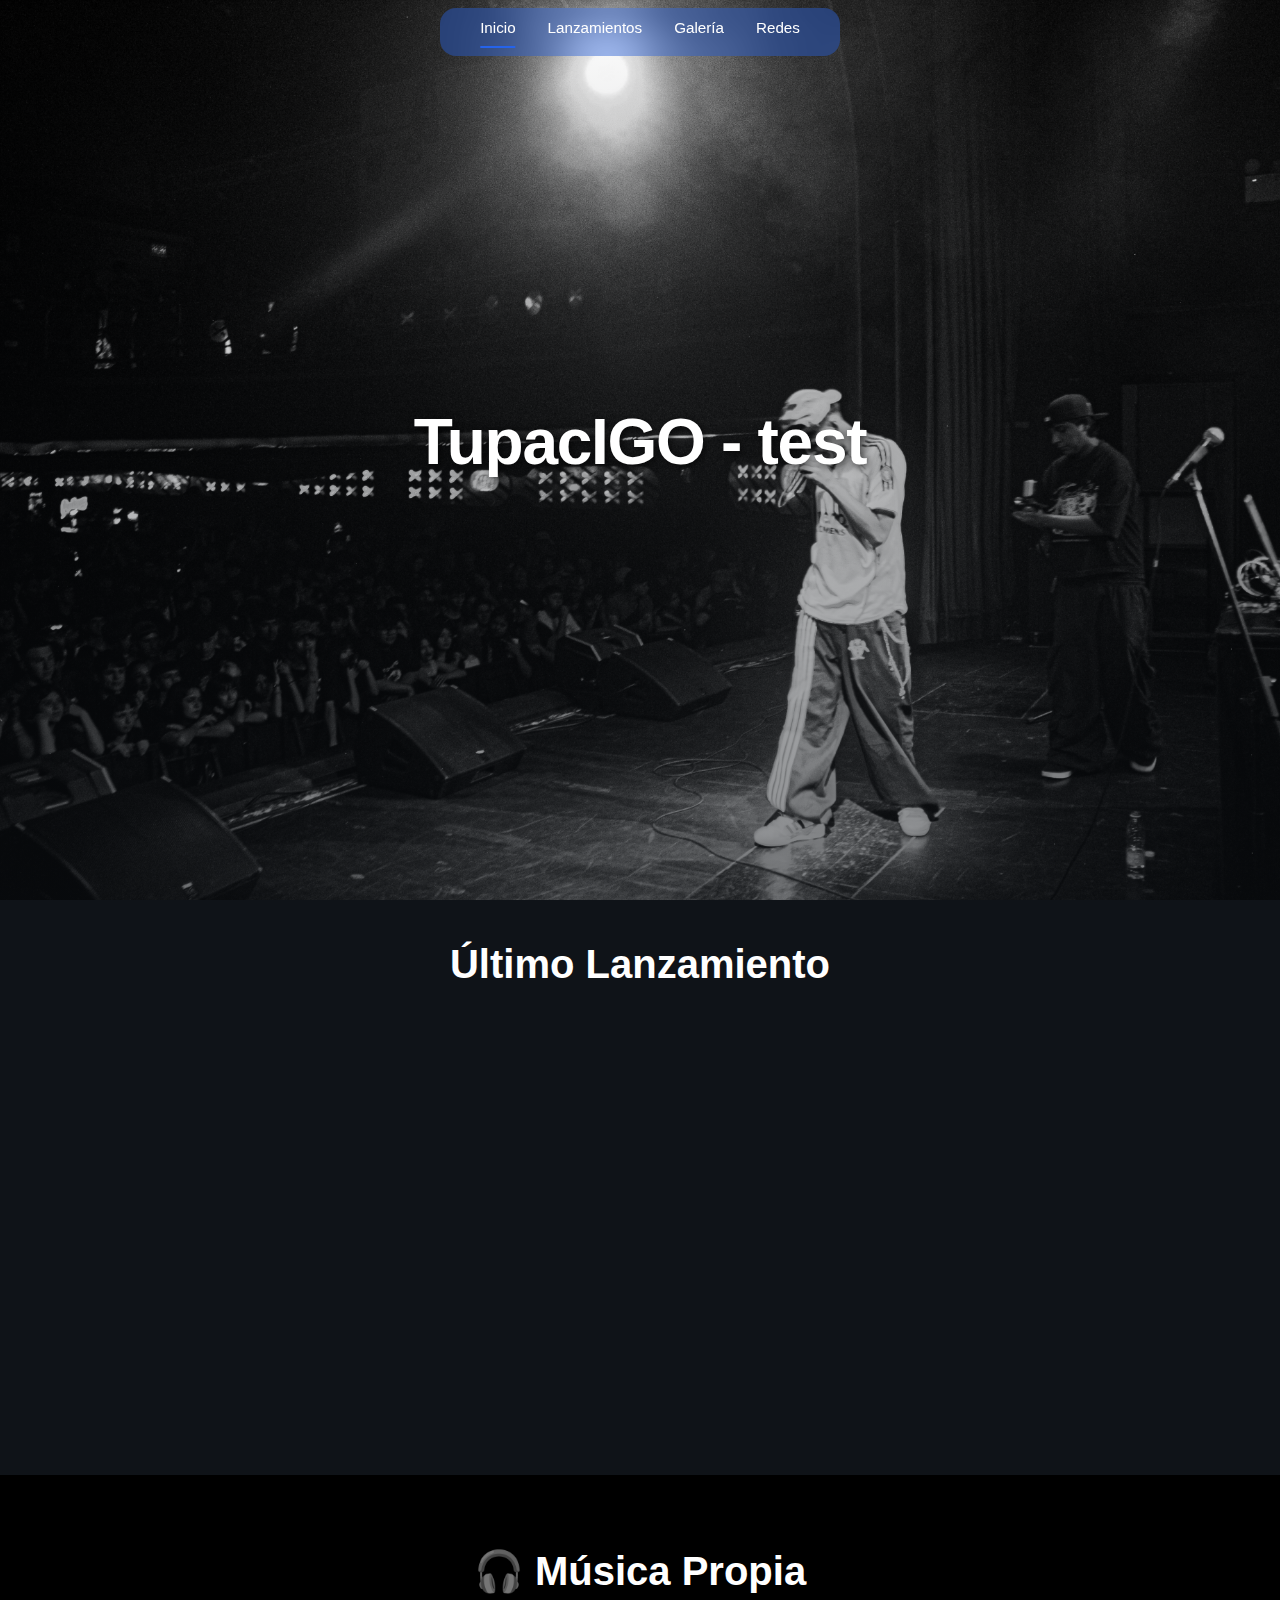
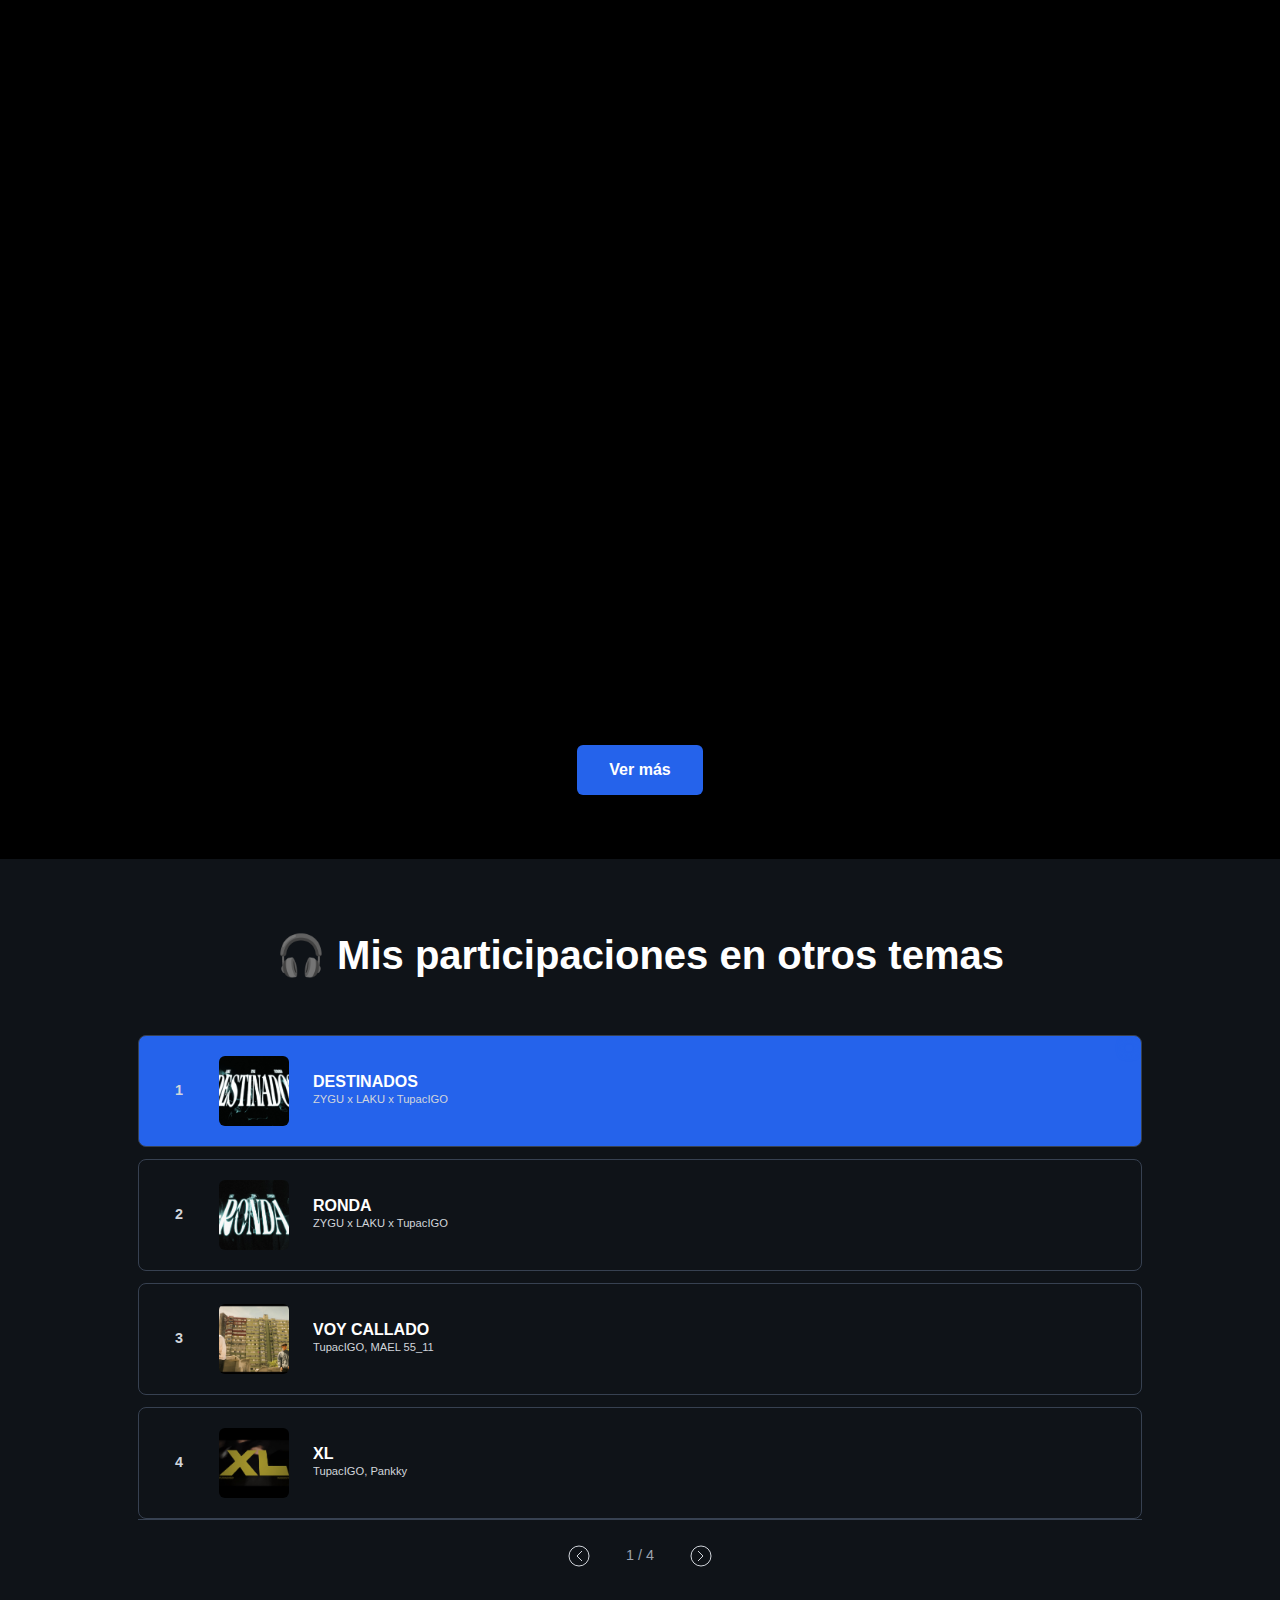
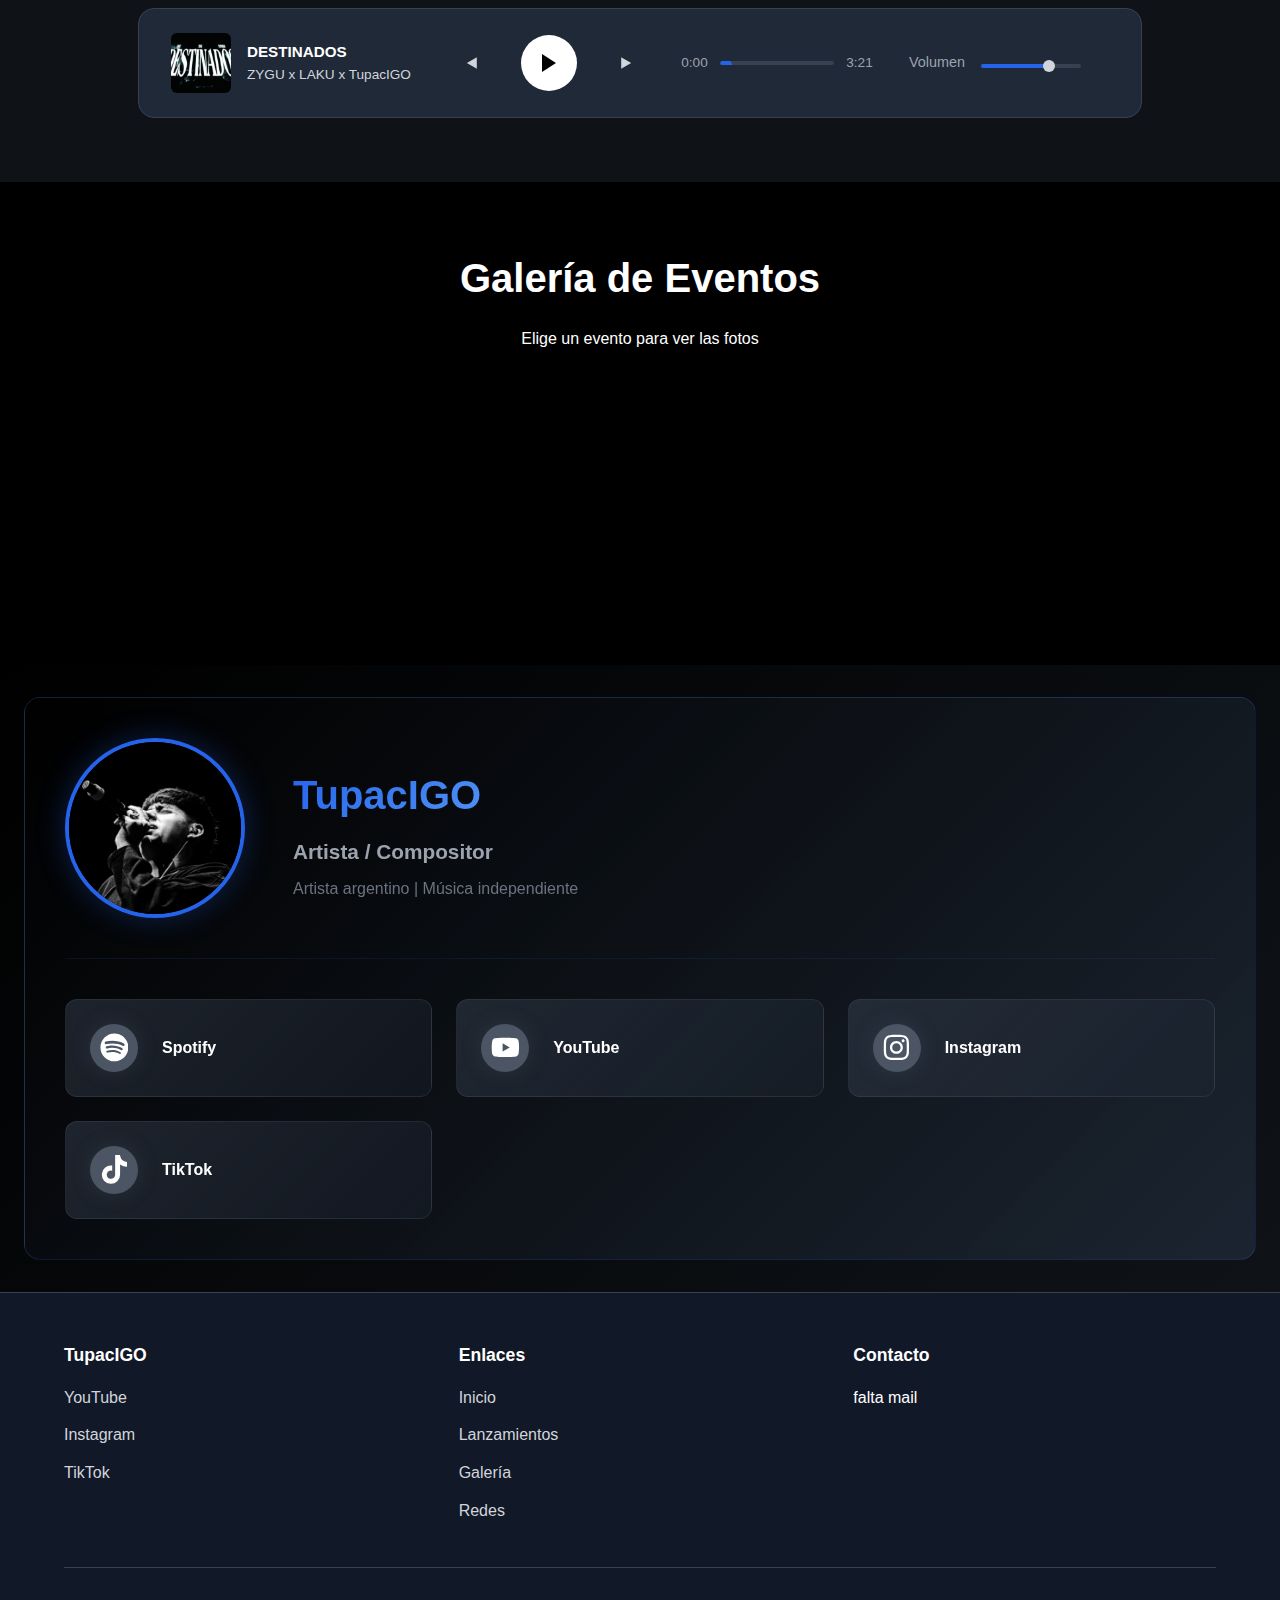
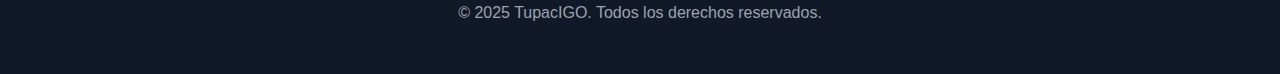
<file: index.html>
<!DOCTYPE html>
<html lang="es">
<head>
    <meta charset="UTF-8">
    <meta name="viewport" content="width=device-width, initial-scale=1.0">
    <title>TupacIGO - Artista Musical</title>
    <meta name="description" content="Descubre la música de TupacIGO, un artista único. Conoce sus canciones, proyectos y síguelo en sus redes sociales.">
    <meta property="og:title" content="TupacIGO - Artista Musical">
    <meta property="og:description" content="Descubre la música de TupacIGO, un artista único. Conoce sus canciones, proyectos y síguelo en sus redes sociales.">
    <meta property="og:type" content="website">
    <script src="https://identity.netlify.com/v1/netlify-identity-widget.js"></script>
    <link rel="stylesheet" href="styles.css">
</head>
<body>
    <nav class="navbar">
        <div class="nav-container">
            <div class="nav-content">
                <a href="#inicio" class="nav-link">Inicio</a>
                <a href="#lanzamientos" class="nav-link">Lanzamientos</a>
                <a href="#galeria" class="nav-link">Galería</a>
                <a href="#redes" class="nav-link">Redes</a>
            </div>
            <button class="menu-toggle" aria-label="Abrir menú">
                <span></span>
                <span></span>
                <span></span>
            </button>
        </div>
    </nav>

    <section class="hero" id="inicio">
        <div class="hero-overlay"></div>
        <img src="imagenes/IMG_1708.JPG" alt="Imagen de portada" class="hero-image">
        <div class="hero-content">
            <h1>TupacIGO</h1>
        </div>
    </section>

    <section class="lanzamientos" id="lanzamientos">
        <div class="container">
            <header class="section-header">
                <h2>Último Lanzamiento</h2>
            </header>
            <article class="release-card">
                <div class="release-video large-video">
                    <iframe width="100%" height="100%" src="https://www.youtube.com/embed/nzE6lc2utKg" 
                        title="Último Lanzamiento" frameborder="0" allow="accelerometer; autoplay; clipboard-write; encrypted-media; gyroscope; picture-in-picture" 
                        allowfullscreen></iframe>
                </div>
                <div class="release-info">
                    <div>
                        <div class="title-with-date">
                            <h3>me agobia - TupacIGO</h3>
                            <span class="release-date">17 Oct 2025</span>
                        </div>
                        <div class="credits-list">
                            <p class="credit-item">Beat, Mix y Master<br><span>TupacIGO</span></p>
                            
                        </div>
                        <p class="release-address">Dirección, video y color: <br>@mdinaph</p>
                    </div>
                    <div class="platforms">
                        <h4>Escuchar en</h4>
                        <ul class="platform-links">
                            <li>
                                <a href="https://www.youtube.com/watch?v=nzE6lc2utKg" target="_blank" rel="noopener noreferrer" aria-label="Escuchar en YouTube">
                                    <svg viewBox="0 0 576 512"><path fill="currentColor" d="M549.655 124.083c-6.281-23.65-24.787-42.276-48.284-48.597C458.781 64 288 64 288 64S117.22 64 74.629 75.486c-23.497 6.322-42.003 24.947-48.284 48.597-11.412 42.867-11.412 132.305-11.412 132.305s0 89.438 11.412 132.305c6.281 23.65 24.787 41.5 48.284 47.821C117.22 448 288 448 288 448s170.78 0 213.371-11.486c23.497-6.321 42.003-24.171 48.284-47.821 11.412-42.867 11.412-132.305 11.412-132.305s0-89.438-11.412-132.305zm-317.51 213.508V175.185l142.739 81.205-142.739 81.201z"></path></svg>
                                </a>
                            </li>
                            <li>
                                <a href="https://open.spotify.com/intl-es/track/3hXrI7kYeOUtQjT9EPKdXv?si=c98ec692dccb47d0" target="_blank" rel="noopener noreferrer" aria-label="Escuchar en Spotify">
                                    <svg viewBox="0 0 496 512"><path fill="currentColor" d="M248 8C111.1 8 0 119.1 0 256s111.1 248 248 248 248-111.1 248-248S384.9 8 248 8zm100.7 364.9c-4.2 0-6.8-1.3-10.7-3.6-62.4-37.6-135-39.2-206.7-24.5-3.9 1-9 2.6-11.9 2.6-9.7 0-15.8-7.7-15.8-15.8 0-10.3 6.1-15.2 13.6-16.8 81.9-18.1 165.6-16.5 237 26.2 6.1 3.9 9.7 7.4 9.7 16.5s-7.1 15.4-15.2 15.4zm26.9-65.6c-5.2 0-8.7-2.3-12.3-4.2-62.5-37-155.7-51.9-238.6-29.4-4.8 1.3-7.4 2.6-11.9 2.6-10.7 0-19.4-8.7-19.4-19.4s5.2-17.8 15.5-20.7c27.8-7.8 56.2-13.6 97.8-13.6 64.9 0 127.6 16.1 177 45.5 8.1 4.8 11.3 11 11.3 19.7-.1 10.8-8.5 19.5-19.4 19.5zm31-76.2c-5.2 0-8.4-1.3-12.9-3.9-71.2-42.5-198.5-52.7-280.9-29.7-3.6 1-8.1 2.6-12.9 2.6-13.2 0-23.3-10.3-23.3-23.6 0-13.6 8.4-21.3 17.4-23.9 35.2-10.3 74.6-15.2 117.5-15.2 73 0 149.5 15.2 205.4 47.8 7.8 4.5 12.9 10.7 12.9 22.6 0 13.6-11 23.3-23.2 23.3z"></path></svg>
                                </a>
                            </li>
                        </ul>
                    </div>
                </div>
            </article>
        </div>
    </section>

    <section class="music-section">
        <div class="container">
            <h2>🎧 Música Propia</h2>
            <div class="videos-grid">
                <div class="video-item">
                    <iframe src="https://www.youtube.com/embed/nzE6lc2utKg" title="me agobia - TupacIGO" 
                        frameborder="0" allow="accelerometer; autoplay; clipboard-write; encrypted-media; gyroscope; picture-in-picture" 
                        allowfullscreen></iframe>
                </div>
                <div class="video-item">
                    <iframe src="https://www.youtube.com/embed/5a1Yez0R_7Q" title="Video 2" 
                        frameborder="0" allow="accelerometer; autoplay; clipboard-write; encrypted-media; gyroscope; picture-in-picture" 
                        allowfullscreen></iframe>
                </div>
                <div class="video-item">
                    <iframe src="https://www.youtube.com/embed/n0vIaR9pJqI" title="Video 3" 
                        frameborder="0" allow="accelerometer; autoplay; clipboard-write; encrypted-media; gyroscope; picture-in-picture" 
                        allowfullscreen></iframe>
                </div>
                <div class="video-item">
                    <iframe src="https://www.youtube.com/embed/J0oXMZmGYaY" title="Video 4" 
                        frameborder="0" allow="accelerometer; autoplay; clipboard-write; encrypted-media; gyroscope; picture-in-picture" 
                        allowfullscreen></iframe>
                </div>
            </div>
            <a href="https://www.youtube.com/@TupacIGO" target="_blank" class="btn btn-primary">Ver más</a>
        </div>
    </section>

    <section class="collaborations">
        <div class="container">
            <h2>🎧 Mis participaciones en otros temas</h2>
            <div class="music-player">
                <div class="playlist-container">
                    <ul class="playlist">
                        <li class="playlist-item active" data-src="audio/01. ZYGU x LAKU x TUPACIGO - DESTINADOS (Video Oficial).mp3" data-image="imagenes/miniatura-destinados.jpg">
                            <span class="item-number">1</span>
                            <img src="imagenes/miniatura-destinados.jpg" alt="DESTINADOS" class="item-thumbnail">
                            <div class="item-info">
                                <div class="item-title">DESTINADOS</div>
                                <div class="item-artist">ZYGU x LAKU x TupacIGO</div>
                            </div>
                        </li>
                        <li class="playlist-item" data-src="audio/02. ZYGU x LAKU x TUPACIGO - RONDA (Video Oficial).mp3" data-image="imagenes/miniatura-ronda.jpg">
                            <span class="item-number">2</span>
                            <img src="imagenes/miniatura-ronda.jpg" alt="RONDA" class="item-thumbnail">
                            <div class="item-info">
                                <div class="item-title">RONDA</div>
                                <div class="item-artist">ZYGU x LAKU x TupacIGO</div>
                            </div>
                        </li>
                        <li class="playlist-item" data-src="audio/VOY CALLADO - TupacIGO, MAEL 55_11 (Visualizer).mp3" data-image="imagenes/miniatura-voycallado.jpg">
                            <span class="item-number">3</span>
                            <img src="imagenes/miniatura-voycallado.jpg" alt="VOY CALLADO" class="item-thumbnail">
                            <div class="item-info">
                                <div class="item-title">VOY CALLADO</div>
                                <div class="item-artist">TupacIGO, MAEL 55_11</div>
                            </div>
                        </li>
                        <li class="playlist-item" data-src="audio/XL - TupacIGO, Pankky (prod. Puxhetta).mp3" data-image="imagenes/miniatura-xl.jpg">
                            <span class="item-number">4</span>
                            <img src="imagenes/miniatura-xl.jpg" alt="XL" class="item-thumbnail">
                            <div class="item-info">
                                <div class="item-title">XL</div>
                                <div class="item-artist">TupacIGO, Pankky</div>
                            </div>
                        </li>
                    </ul>
                    <div class="playlist-nav">
                        <button class="nav-btn prev-btn">
                            <svg viewBox="0 0 24 24" fill="none" stroke="currentColor"><circle cx="12" cy="12" r="10"></circle><polyline points="15 17 10 12 15 7"></polyline></svg>
                        </button>
                        <span class="playlist-counter"><span class="current-track">1</span> / <span class="total-tracks">4</span></span>
                        <button class="nav-btn next-btn">
                            <svg viewBox="0 0 24 24" fill="none" stroke="currentColor"><circle cx="12" cy="12" r="10"></circle><polyline points="9 7 14 12 9 17"></polyline></svg>
                        </button>
                    </div>
                </div>
                
                <div class="player-controls">
                    <div class="current-track-info">
                        <img src="imagenes/miniatura-destinados.jpg" alt="Tema" class="now-playing-thumb">
                        <div class="now-playing-info">
                            <div class="now-playing-title">DESTINADOS</div>
                            <div class="now-playing-artist">ZYGU x LAKU x TupacIGO</div>
                        </div>
                    </div>
                    
                    <div class="playback-controls">
                        <button class="control-btn prev-track">
                            <svg viewBox="0 0 24 24" fill="currentColor"><polygon points="19 5 7 12 19 19 19 5"></polygon></svg>
                        </button>
                        <button class="control-btn play-btn" id="play-btn">
                            <svg viewBox="0 0 24 24" fill="white"><polygon points="5 3 19 12 5 21 5 3"></polygon></svg>
                        </button>
                        <button class="control-btn next-track">
                            <svg viewBox="0 0 24 24" fill="currentColor"><polygon points="5 5 17 12 5 19 5 5"></polygon></svg>
                        </button>
                    </div>
                    
                    <div class="progress-container">
                        <span class="time current-time">0:00</span>
                        <div class="progress-bar">
                            <div class="progress-fill"></div>
                            <input type="range" class="progress-slider" min="0" max="100" value="0">
                        </div>
                        <span class="time duration">0:00</span>
                    </div>
                    
                    <div class="volume-control">
                        <span class="volume-label">Volumen</span>
                        <div class="volume-slider-container">
                            <input type="range" class="volume-slider" min="0" max="100" value="70">
                        </div>
                    </div>
                </div>
                
                <audio id="audio-player"></audio>
            </div>
        </div>
    </section>

    <section class="gallery" id="galeria">
        <div class="container">
            <h2>Galería de Eventos</h2>
            <p>Elige un evento para ver las fotos</p>
                <div class="gallery-grid">
                <a href="gallery.html?event=Evento%201" class="gallery-item">
                    <img src="imagenes/IMG_1708.JPG" alt="Evento 1">
                    <div class="gallery-overlay">
                        <h3>Evento 1</h3>
                    </div>
                </a>
                <a href="gallery.html?event=Evento%202" class="gallery-item">
                    <img src="imagenes/IMG_1708.JPG" alt="Evento 2">
                    <div class="gallery-overlay">
                        <h3>Evento 2</h3>
                    </div>
                </a>
                <a href="gallery.html?event=Evento%203" class="gallery-item">
                    <img src="imagenes/IMG_1708.JPG" alt="Evento 3">
                    <div class="gallery-overlay">
                        <h3>Evento 3</h3>
                    </div>
                </a>
            </div>

            <div id="gallery-modal" class="gallery-modal" aria-hidden="true">
                <div class="gallery-backdrop"></div>
                <div class="gallery-content" role="dialog" aria-modal="true">
                    <button class="gallery-close" aria-label="Cerrar galería">&times;</button>
                    <div class="gallery-images" tabindex="0"></div>
                    <button class="gallery-prev" aria-label="Anterior">‹</button>
                    <button class="gallery-next" aria-label="Siguiente">›</button>
                </div>
            </div>
        </div>
    </section>

    <section class="social-section" id="redes">
        <div class="social-wrapper">
            <div class="social-card">
                <div class="social-header">
                    <div class="profile-image">
                        <img src="imagenes/perfil.jpg" alt="Perfil TupacIGO">
                    </div>
                    <div class="profile-info">
                        <h1>TupacIGO</h1>
                        <p class="profile-title">Artista / Compositor</p>
                        <p class="profile-bio">Artista argentino | Música independiente</p>
                    </div>
                </div>

                <div class="social-networks">
                    <div class="networks-list">
                        <a href="https://open.spotify.com/intl-es/artist/54xerK2CkCQNPrdJlUNE4x" target="_blank" class="social-link">
                            <div class="social-icon spotify">
                                <svg viewBox="0 0 496 512"><path fill="currentColor" d="M248 8C111.1 8 0 119.1 0 256s111.1 248 248 248 248-111.1 248-248S384.9 8 248 8zm100.7 364.9c-4.2 0-6.8-1.3-10.7-3.6-62.4-37.6-135-39.2-206.7-24.5-3.9 1-9 2.6-11.9 2.6-9.7 0-15.8-7.7-15.8-15.8 0-10.3 6.1-15.2 13.6-16.8 81.9-18.1 165.6-16.5 237 26.2 6.1 3.9 9.7 7.4 9.7 16.5s-7.1 15.4-15.2 15.4zm26.9-65.6c-5.2 0-8.7-2.3-12.3-4.2-62.5-37-155.7-51.9-238.6-29.4-4.8 1.3-7.4 2.6-11.9 2.6-10.7 0-19.4-8.7-19.4-19.4s5.2-17.8 15.5-20.7c27.8-7.8 56.2-13.6 97.8-13.6 64.9 0 127.6 16.1 177 45.5 8.1 4.8 11.3 11 11.3 19.7-.1 10.8-8.5 19.5-19.4 19.5zm31-76.2c-5.2 0-8.4-1.3-12.9-3.9-71.2-42.5-198.5-52.7-280.9-29.7-3.6 1-8.1 2.6-12.9 2.6-13.2 0-23.3-10.3-23.3-23.6 0-13.6 8.4-21.3 17.4-23.9 35.2-10.3 74.6-15.2 117.5-15.2 73 0 149.5 15.2 205.4 47.8 7.8 4.5 12.9 10.7 12.9 22.6 0 13.6-11 23.3-23.2 23.3z"></path></svg>
                            </div>
                            <span>Spotify</span>
                        </a>
                        <a href="https://www.youtube.com/@TupacIGO" target="_blank" class="social-link">
                            <div class="social-icon youtube">
                                <svg viewBox="0 0 576 512"><path fill="currentColor" d="M549.655 124.083c-6.281-23.65-24.787-42.276-48.284-48.597C458.781 64 288 64 288 64S117.22 64 74.629 75.486c-23.497 6.322-42.003 24.947-48.284 48.597-11.412 42.867-11.412 132.305-11.412 132.305s0 89.438 11.412 132.305c6.281 23.65 24.787 41.5 48.284 47.821C117.22 448 288 448 288 448s170.78 0 213.371-11.486c23.497-6.321 42.003-24.171 48.284-47.821 11.412-42.867 11.412-132.305 11.412-132.305s0-89.438-11.412-132.305zm-317.51 213.508V175.185l142.739 81.205-142.739 81.201z"></path></svg>
                            </div>
                            <span>YouTube</span>
                        </a>
                        <a href="https://www.instagram.com/tupac_igo/" target="_blank" class="social-link">
                            <div class="social-icon instagram">
                                <svg viewBox="0 0 448 512"><path fill="currentColor" d="M224.1 141c-63.6 0-114.9 51.3-114.9 114.9s51.3 114.9 114.9 114.9S339 319.5 339 255.9 287.7 141 224.1 141zm0 189.6c-41.1 0-74.7-33.5-74.7-74.7s33.5-74.7 74.7-74.7 74.7 33.5 74.7 74.7-33.6 74.7-74.7 74.7zm146.4-194.3c0 14.9-12 26.8-26.8 26.8-14.9 0-26.8-12-26.8-26.8s12-26.8 26.8-26.8 26.8 12 26.8 26.8zm76.1 27.2c-1.7-35.9-9.9-67.7-36.2-93.9-26.2-26.2-58-34.4-93.9-36.2-37-2.1-147.9-2.1-184.9 0-35.8 1.7-67.6 9.9-93.9 36.1s-34.4 58-36.2 93.9c-2.1 37-2.1 147.9 0 184.9 1.7 35.9 9.9 67.7 36.2 93.9s58 34.4 93.9 36.2c37 2.1 147.9 2.1 184.9 0 35.9-1.7 67.7-9.9 93.9-36.2 26.2-26.2 34.4-58 36.2-93.9 2.1-37 2.1-147.8 0-184.8zM398.8 388c-7.8 19.6-22.9 34.7-42.6 42.6-29.5 11.7-99.5 9-132.1 9s-102.7 2.6-132.1-9c-19.6-7.8-34.7-22.9-42.6-42.6-11.7-29.5-9-99.5-9-132.1s-2.6-102.7 9-132.1c7.8-19.6 22.9-34.7 42.6-42.6 29.5-11.7 99.5-9 132.1-9s102.7-2.6 132.1 9c19.6 7.8 34.7 22.9 42.6 42.6 11.7 29.5 9 99.5 9 132.1s2.7 102.7-9 132.1z"></path></svg>
                            </div>
                            <span>Instagram</span>
                        </a>
                        <a href="https://www.tiktok.com/@tupac.igo" target="_blank" class="social-link">
                            <div class="social-icon tiktok">
                                <svg viewBox="0 0 448 512"><path fill="currentColor" d="M448,209.91a210.06,210.06,0,0,1-122.77-39.25V349.38A162.55,162.55,0,1,1,185,188.31V278.2a74.62,74.62,0,1,0,52.23,71.18V0l88,0a121.18,121.18,0,0,0,1.86,22.17h0A122.18,122.18,0,0,0,381,102.39a121.43,121.43,0,0,0,67,20.14Z"></path></svg>
                            </div>
                            <span>TikTok</span>
                        </a>
                    </div>
                </div>
            </div>
        </div>
    </section>

    <footer class="footer">
        <div class="container">
            <div class="footer-content">
                <div class="footer-section">
                    <h3>TupacIGO</h3>
                    <ul class="footer-links">
                        <li><a href="https://www.youtube.com/@TupacIGO" target="_blank">YouTube</a></li>
                        <li><a href="https://www.instagram.com/tupac_igo/" target="_blank">Instagram</a></li>
                        <li><a href="https://www.tiktok.com/@tupac.igo" target="_blank">TikTok</a></li>
                    </ul>
                </div>
                <div class="footer-section">
                    <h3>Enlaces</h3>
                    <ul class="footer-links">
                        <li><a href="#inicio">Inicio</a></li>
                        <li><a href="#lanzamientos">Lanzamientos</a></li>
                        <li><a href="#galeria">Galería</a></li>
                        <li><a href="#redes">Redes</a></li>
                    </ul>
                </div>
                <div class="footer-section">
                    <h3>Contacto</h3>
                    <p>falta mail</p>
                </div>
            </div>
            <div class="footer-bottom">
                <p>&copy; 2025 TupacIGO. Todos los derechos reservados.</p>
            </div>
        </div>
    </footer>

    <script src="script.js"></script>
    <script>
      if (window.netlifyIdentity) {
        window.netlifyIdentity.on("init", user => {
          if (!user) {
            window.netlifyIdentity.on("login", () => {
              document.location.href = "/admin/";
            });
          }
        });
      }
    </script>
</body>
</html>
</file>
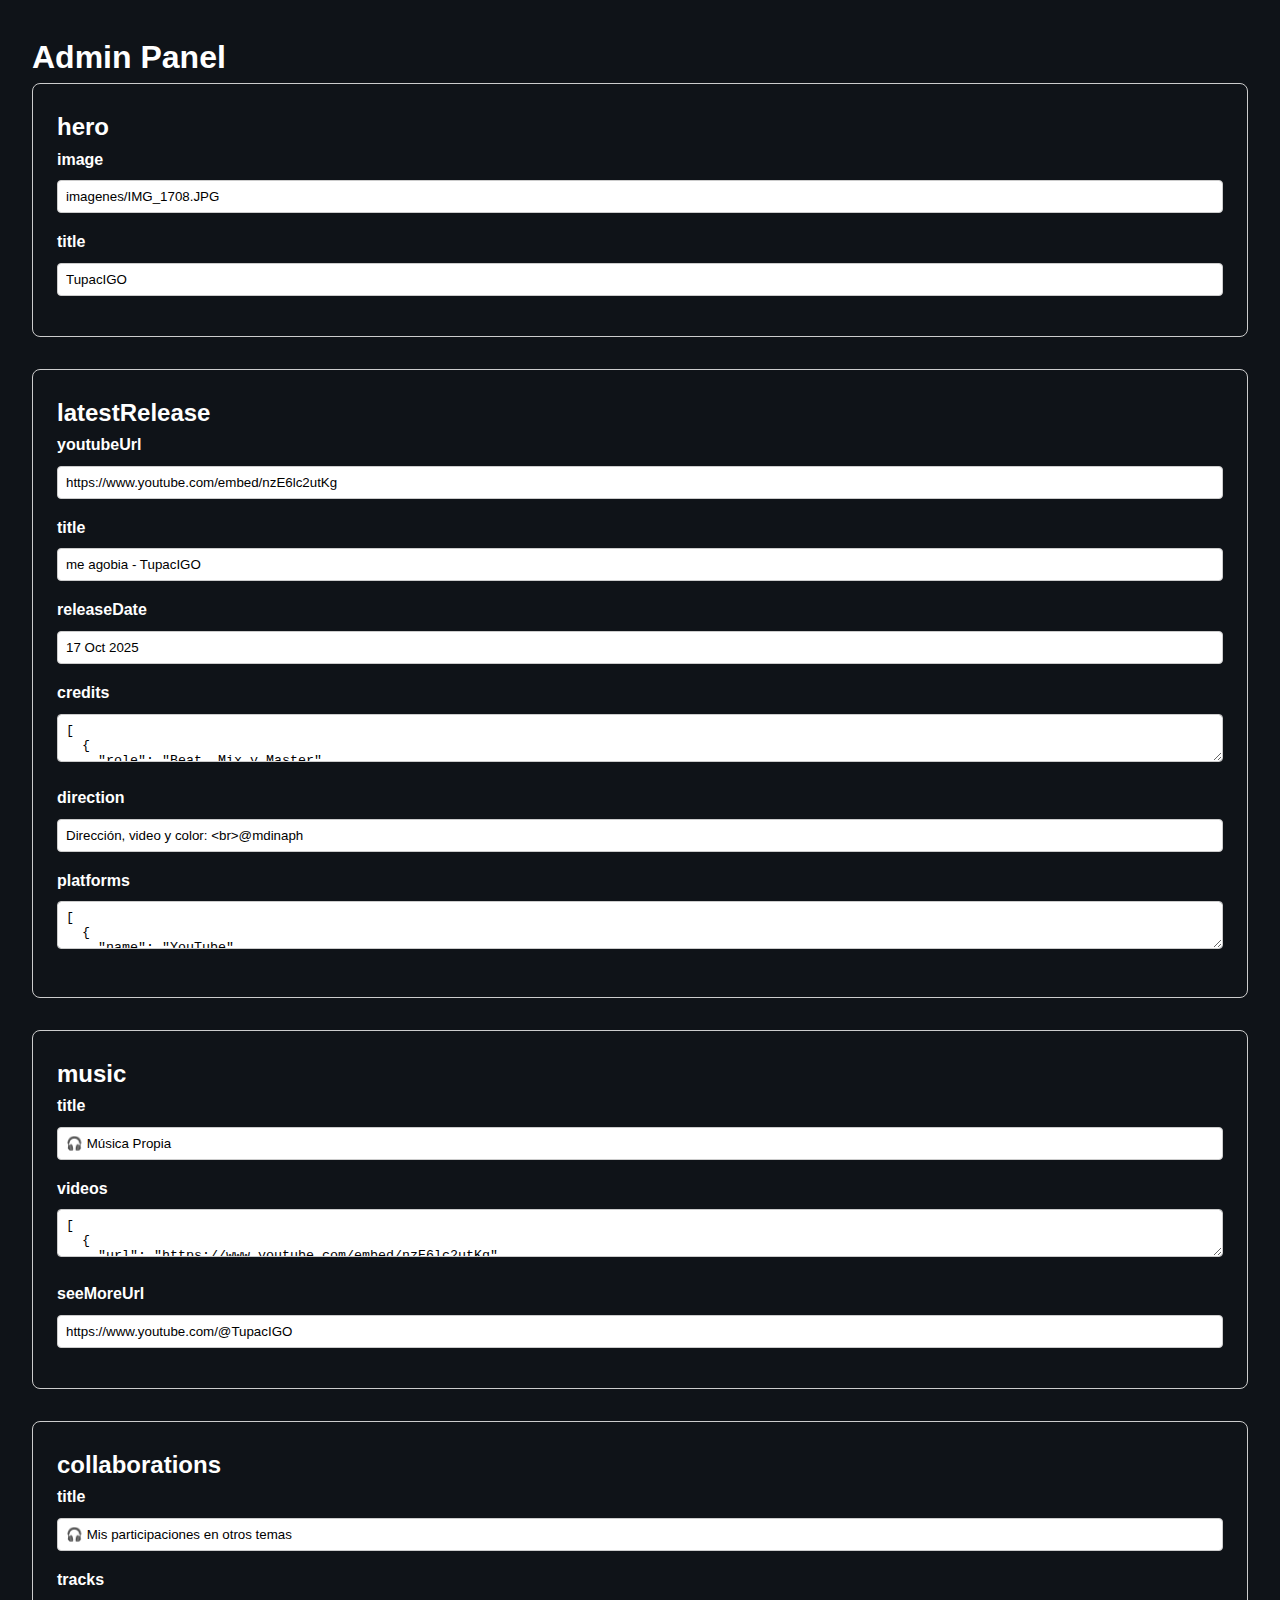
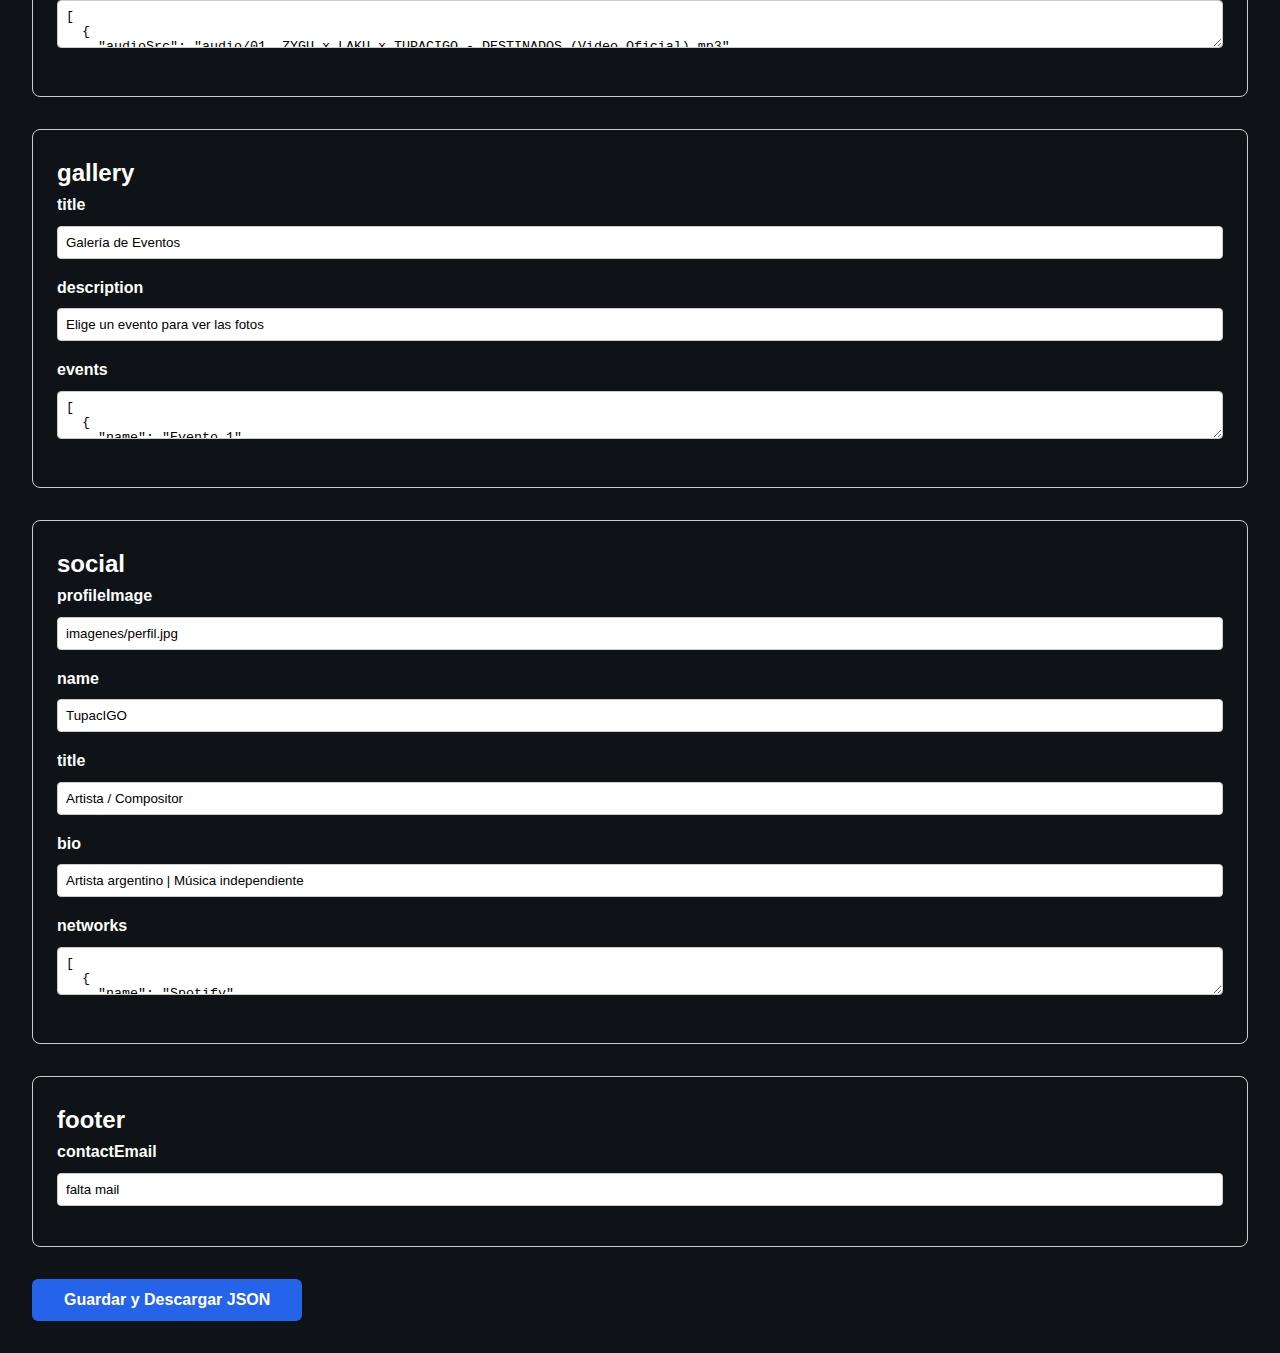
<file: admin.html>
<!DOCTYPE html>
<html lang="es">
<head>
    <meta charset="UTF-8">
    <meta name="viewport" content="width=device-width, initial-scale=1.0">
    <title>Admin Panel</title>
    <link rel="stylesheet" href="styles.css">
    <style>
        body {
            padding: 2rem;
        }
        .form-section {
            margin-bottom: 2rem;
            padding: 1.5rem;
            border: 1px solid #ccc;
            border-radius: 8px;
        }
        .form-group {
            margin-bottom: 1rem;
        }
        label {
            display: block;
            margin-bottom: 0.5rem;
            font-weight: bold;
        }
        input[type="text"], textarea {
            width: 100%;
            padding: 0.5rem;
            border: 1px solid #ccc;
            border-radius: 4px;
        }
        .array-item {
            padding: 1rem;
            border: 1px solid #eee;
            margin-bottom: 1rem;
        }
        .btn-add {
            margin-top: 1rem;
        }
    </style>
</head>
<body>
    <h1>Admin Panel</h1>
    <form id="admin-form">
        <!-- Sections will be generated here -->
    </form>
    <button id="save-button" class="btn btn-primary">Guardar y Descargar JSON</button>

    <script id="original-data" type="application/json"></script>
    <script>
        document.addEventListener('DOMContentLoaded', () => {
            fetch('data.json')
                .then(response => response.json())
                .then(data => {
                    document.getElementById('original-data').textContent = JSON.stringify(data, null, 2);
                    const form = document.getElementById('admin-form');
                    buildForm(form, data);
                });

            document.getElementById('save-button').addEventListener('click', () => {
                const formData = getFormData();
                const jsonString = JSON.stringify(formData, null, 2);
                const blob = new Blob([jsonString], { type: 'application/json' });
                const url = URL.createObjectURL(blob);
                const a = document.createElement('a');
                a.href = url;
                a.download = 'data.json';
                a.click();
                URL.revokeObjectURL(url);
            });
        });

        function buildForm(parent, data, parentKey = '') {
            for (const key in data) {
                const currentKey = parentKey ? `${parentKey}.${key}` : key;
                const section = document.createElement('div');
                section.classList.add('form-section');
                const title = document.createElement('h2');
                title.textContent = key;
                section.appendChild(title);

                if (Array.isArray(data[key])) {
                    data[key].forEach((item, index) => {
                        const arrayItem = document.createElement('div');
                        arrayItem.classList.add('array-item');
                        arrayItem.dataset.key = key;
                        arrayItem.dataset.index = index;
                        buildObjectForm(arrayItem, item, `${currentKey}.${index}`);
                        section.appendChild(arrayItem);
                    });
                    const addButton = document.createElement('button');
                    addButton.textContent = `Add to ${key}`;
                    addButton.classList.add('btn', 'btn-add');
                    addButton.type = 'button';
                    addButton.addEventListener('click', () => {
                        const newItem = {};
                        if (data[key].length > 0) {
                            const firstItem = data[key][0];
                            for(const prop in firstItem) {
                                newItem[prop] = '';
                            }
                        }
                        data[key].push(newItem);
                        const arrayItem = document.createElement('div');
                        arrayItem.classList.add('array-item');
                        arrayItem.dataset.key = key;
                        arrayItem.dataset.index = data[key].length - 1;
                        buildObjectForm(arrayItem, newItem, `${currentKey}.${data[key].length - 1}`);
                        section.insertBefore(arrayItem, addButton);
                    });
                    section.appendChild(addButton);
                } else if (typeof data[key] === 'object' && data[key] !== null) {
                    buildObjectForm(section, data[key], currentKey);
                } else {
                    const formGroup = document.createElement('div');
                    formGroup.classList.add('form-group');
                    const label = document.createElement('label');
                    label.textContent = key;
                    const input = document.createElement('input');
                    input.type = 'text';
                    input.name = currentKey;
                    input.value = data[key];
                    formGroup.appendChild(label);
                    formGroup.appendChild(input);
                    section.appendChild(formGroup);
                }
                parent.appendChild(section);
            }
        }

        function buildObjectForm(parent, obj, parentKey) {
            for (const prop in obj) {
                const currentKey = `${parentKey}.${prop}`;
                const formGroup = document.createElement('div');
                formGroup.classList.add('form-group');
                const label = document.createElement('label');
                label.textContent = prop;
                
                let input;
                if (Array.isArray(obj[prop])) {
                    input = document.createElement('textarea');
                    input.value = JSON.stringify(obj[prop], null, 2);
                } else if (typeof obj[prop] === 'object' && obj[prop] !== null) {
                    input = document.createElement('div');
                    buildObjectForm(input, obj[prop], currentKey);
                }
                else {
                    input = document.createElement('input');
                    input.type = 'text';
                    input.value = obj[prop];
                }

                input.name = currentKey;
                formGroup.appendChild(label);
                formGroup.appendChild(input);
                parent.appendChild(formGroup);
            }
        }

        function getFormData() {
            const form = document.getElementById('admin-form');
            const data = {};

            function setDataByPath(obj, path, value) {
                const keys = path.split('.');
                let current = obj;
                for (let i = 0; i < keys.length - 1; i++) {
                    const key = keys[i];
                    const nextKey = keys[i+1];
                    const isNextKeyNumeric = !isNaN(parseInt(nextKey, 10));

                    if (isNextKeyNumeric) {
                        if (!current[key]) {
                            current[key] = [];
                        }
                    } else {
                        if (!current[key]) {
                            current[key] = {};
                        }
                    }
                    current = current[key];
                }
                current[keys[keys.length - 1]] = value;
            }

            form.querySelectorAll('input[type="text"], textarea').forEach(input => {
                try {
                    setDataByPath(data, input.name, JSON.parse(input.value));
                } catch (e) {
                    setDataByPath(data, input.name, input.value);
                }
            });

            const originalData = JSON.parse(document.getElementById('original-data').textContent);
            const finalData = {};
            for (const key in originalData) {
                finalData[key] = data[key];
            }

            return finalData;
        }
    </script>
</body>
</html>
</file>
<file: styles.css>
:root {
    --primary-color: #2563eb;
    --primary-light: rgba(37, 99, 235, 0.4);
    --secondary-color: #1e3a8a;
    --text-dark: #ffffff;
    --bg-dark: #0f1318;
    --bg-darker: #000000;
    --border-color: #374151;
    --success: #10b981;
    --danger: #ef4444;
    --warning: #f59e0b;
    --info: #3b82f6;
}

* {
    margin: 0;
    padding: 0;
    box-sizing: border-box;
}

html {
    scroll-behavior: smooth;
}

body {
    font-family: -apple-system, BlinkMacSystemFont, 'Segoe UI', Roboto, 'Helvetica Neue', Arial, sans-serif;
    background-color: var(--bg-dark);
    color: var(--text-dark);
    line-height: 1.6;
    overflow-x: hidden;
}

.container {
    max-width: 1200px;
    margin: 0 auto;
    padding: 0 1.5rem;
}

.navbar {
    position: fixed;
    top: 0;
    left: 0;
    width: 100%;
    z-index: 1000;
    padding: 0.5rem;
    transition: all 0.3s ease;
}

.nav-container {
    background: var(--primary-light);
    backdrop-filter: blur(10px);
    border-radius: 1rem;
    padding: 0.5rem 1rem;
    max-width: 400px;
    margin: 0 auto;
    display: flex;
    align-items: center;
    justify-content: center;
    position: relative;
}

.nav-content {
    display: flex;
    gap: 2rem;
    align-items: center;
}

.nav-link {
    color: var(--text-dark);
    text-decoration: none;
    font-weight: 500;
    transition: color 0.3s ease;
    font-size: 0.95rem;
    position: relative;
    padding-bottom: 0.5rem;
}

.nav-link:hover {
    color: var(--primary-color);
}

.nav-link::after {
    content: '';
    position: absolute;
    bottom: 0;
    left: 50%;
    transform: translateX(-50%);
    width: 0;
    height: 2px;
    background-color: var(--primary-color);
    transition: width 0.4s ease;
}

.nav-link:hover::after,
.nav-link.active::after {
    width: 100%;
}

.menu-toggle {
    display: none;
    flex-direction: column;
    gap: 0.4rem;
    background: none;
    border: none;
    cursor: pointer;
    padding: 0.5rem;
    position: absolute;
    right: 1rem;
    top: 50%;
    transform: translateY(-50%);
}

.menu-toggle span {
    width: 1.5rem;
    height: 0.15rem;
    background-color: var(--text-dark);
    border-radius: 0.1rem;
    transition: all 0.3s ease;
}

.hero {
    position: relative;
    width: 100%;
    height: 100vh;
    display: flex;
    align-items: center;
    justify-content: center;
    overflow: hidden;
    margin-top: 0;
}

.hero-image {
    position: absolute;
    top: 0;
    left: 0;
    width: 100%;
    height: 100%;
    object-fit: cover;
    z-index: 0;
}

.hero-overlay {
    position: absolute;
    top: 0;
    left: 0;
    width: 100%;
    height: 100%;
    background: linear-gradient(to bottom, transparent, rgba(15, 19, 24, 0.5));
    z-index: 1;
}

.hero-content {
    position: relative;
    z-index: 2;
    text-align: center;
}

.hero-content h1 {
    font-size: 4rem;
    font-weight: 900;
    text-shadow: 2px 2px 8px rgba(0, 0, 0, 0.7);
    margin-bottom: 1rem;
    letter-spacing: -0.02em;
}

.lanzamientos {
    background-color: var(--bg-dark);
    padding: 2rem 1.5rem;
    min-height: auto;
    display: flex;
    align-items: center;
}

.section-header {
    text-align: center;
    margin-bottom: 2rem;
    position: relative;
}

.section-header h2 {
    font-size: 2.5rem;
    font-weight: 700;
    margin-bottom: 1rem;
}

.title-with-date {
    display: block;
    margin-bottom: 1.5rem;
    position: relative;
}

.title-with-date h3 {
    font-size: 1.75rem;
    font-weight: 700;
    flex: none;
    text-align: left;
    margin: 0;
}

.title-with-date .release-date {
    position: absolute;
    bottom: -5rem;
    right: 0;
    display: inline-block;
    background-color: var(--primary-color);
    padding: 0.5rem 1rem;
    border-radius: 9999px;
    font-size: 0.85rem;
    margin-bottom: 0;
    width: fit-content;
    white-space: nowrap;
}

.section-header .release-date {
    position: absolute;
    top: 3.5rem;
    right: 0;
    display: inline-block;
    background-color: var(--primary-color);
    padding: 0.5rem 1rem;
    border-radius: 9999px;
    font-size: 0.85rem;
    margin-bottom: 0;
    width: fit-content;
}

.release-card {
    background-color: transparent;
    border: none;
    border-radius: 0.5rem;
    display: grid;
    grid-template-columns: 3fr 1.2fr;
    gap: 2.5rem;
    padding: 0;
    overflow: hidden;
}

.release-video {
    position: relative;
    width: 100%;
    padding-bottom: 56.25%;
    height: 0;
    overflow: hidden;
    border-radius: 0.375rem;
}

.release-video.large-video {
    padding-bottom: 56.25%;
    grid-column: 1;
    grid-row: 1;
}

.release-video iframe {
    position: absolute;
    top: 0;
    left: 0;
    width: 100%;
    height: 100%;
}

.release-info {
    display: flex;
    flex-direction: column;
    justify-content: flex-start;
    gap: 1.5rem;
}

.release-info h3 {
    font-size: 1.75rem;
    font-weight: 700;
    margin-bottom: 0;
}

.credits-list {
    display: flex;
    flex-direction: column;
    gap: 1rem;
    margin-bottom: 1.5rem;
}

.credit-item {
    color: #e5e7eb;
    font-size: 0.95rem;
    line-height: 1.4;
}

.credit-item span {
    color: var(--primary-color);
    font-weight: 600;
    display: block;
    margin-top: 0.25rem;
}

.release-address {
    color: #d1d5db;
    font-size: 0.9rem;
    margin-top: 1rem;
}

.release-credits {
    color: #d1d5db;
    margin-bottom: 0rem;
    font-size: 0.95rem;
}

.release-date {
    display: inline-block;
    background-color: var(--primary-color);
    padding: 0.5rem 1rem;
    border-radius: 9999px;
    font-size: 0.85rem;
    margin-bottom: 0;
    width: fit-content;
}

.platforms {
    margin-top: 1rem;
}

.platforms h4 {
    font-size: 1.1rem;
    margin-bottom: 1rem;
    font-weight: 600;
}

.platform-links {
    display: flex;
    gap: 1.5rem;
    list-style: none;
    flex-wrap: wrap;
}

.platform-links a {
    display: inline-flex;
    align-items: center;
    justify-content: center;
    width: 2.5rem;
    height: 2.5rem;
    transition: all 0.3s ease;
}

.platform-links svg {
    width: 1.5rem;
    height: 1.5rem;
    transition: transform 0.3s ease;
}

.platform-links a:hover svg {
    transform: scale(1.2);
}

.music-section {
    background-color: var(--bg-darker);
    padding: 4rem 1.5rem;
    text-align: center;
}

.music-section h2 {
    font-size: 2.5rem;
    font-weight: 700;
    margin-bottom: 3rem;
}

.videos-grid {
    display: grid;
    grid-template-columns: repeat(2, 1fr);
    gap: 2rem;
    margin-bottom: 2rem;
}

.video-item {
    position: relative;
    width: 100%;
    padding-bottom: 56.25%;
    height: 0;
    overflow: hidden;
    border-radius: 1rem;
}

.video-item iframe {
    position: absolute;
    top: 0;
    left: 0;
    width: 100%;
    height: 100%;
    border-radius: 1rem;
}

.btn {
    display: inline-block;
    padding: 0.75rem 2rem;
    border-radius: 0.375rem;
    text-decoration: none;
    font-weight: 600;
    transition: all 0.3s ease;
    border: none;
    cursor: pointer;
    font-size: 1rem;
}

.btn-primary {
    background-color: var(--primary-color);
    color: white;
}

.btn-primary:hover {
    background-color: var(--secondary-color);
    transform: translateY(-2px);
    box-shadow: 0 4px 12px rgba(37, 99, 235, 0.4);
}

.collaborations {
    background-color: var(--bg-dark);
    padding: 4rem 1.5rem;
    min-height: 80vh;
    display: flex;
    align-items: center;
}

.collaborations h2 {
    font-size: 2.5rem;
    font-weight: 700;
    text-align: center;
    margin-bottom: 3rem;
}

.collaborations-list ul {
    background-color: rgba(107, 114, 128, 0.3);
    backdrop-filter: blur(5px);
    border-radius: 0.75rem;
    padding: 1.5rem;
    list-style: none;
    max-width: 600px;
    margin: 0 auto;
}

.collab-item {
    padding: 1rem;
    border-bottom: 1px solid var(--border-color);
    display: flex;
    gap: 1rem;
    align-items: center;
    cursor: pointer;
    transition: all 0.3s ease;
    border-radius: 0.375rem;
}

.collab-item:last-child {
    border-bottom: none;
}

.collab-item:hover {
    background-color: #374151;
}

.collab-item.active {
    background-color: var(--primary-color);
}

.collab-item .number {
    font-weight: 700;
    min-width: 2rem;
    text-align: center;
}

.collab-info {
    display: flex;
    flex-direction: column;
}

.collab-title {
    font-weight: 600;
    font-size: 1rem;
}

.collab-artists {
    color: #9ca3af;
    font-size: 0.9rem;
}

.music-player {
    display: flex;
    flex-direction: column;
    gap: 2rem;
    align-items: stretch;
}

.playlist-container {
    background-color: transparent;
    border-radius: 0;
    padding: 0;
    border: none;
}

.playlist {
    list-style: none;
    margin-bottom: 0;
    max-height: none;
    overflow-y: visible;
    display: flex;
    flex-direction: column;
    gap: 0.75rem;
}

.playlist-item {
    display: flex;
    flex-direction: row;
    align-items: center;
    justify-content: flex-start;
    gap: 1.5rem;
    padding: 1.25rem 1.5rem;
    border-radius: 0.5rem;
    cursor: pointer;
    transition: all 0.3s ease;
    border: 1px solid #374151;
    position: relative;
    width: 100%;
    min-height: 100px;
}

.playlist-item:hover {
    background-color: #374151;
}

.playlist-item.active {
    background-color: var(--primary-color);
}

.item-number {
    min-width: 2rem;
    font-weight: 700;
    text-align: center;
    font-size: 0.9rem;
    color: #d1d5db;
    flex-shrink: 0;
}

.item-thumbnail {
    width: 70px;
    height: 70px;
    border-radius: 0.375rem;
    object-fit: cover;
    flex-shrink: 0;
}

.item-info {
    flex: 1;
    min-width: 0;
    display: flex;
    flex-direction: column;
    justify-content: center;
}

.item-title {
    font-weight: 600;
    font-size: 1rem;
    white-space: normal;
    overflow: hidden;
    text-overflow: ellipsis;
    display: -webkit-box;
    -webkit-line-clamp: 1;
    -webkit-box-orient: vertical;
    line-height: 1.2;
}

.item-artist {
    font-size: 0.7rem;
    color: #d1d5db;
    white-space: normal;
    overflow: hidden;
    text-overflow: ellipsis;
    display: -webkit-box;
    -webkit-line-clamp: 1;
    -webkit-box-orient: vertical;
}

.playlist-item::before {
    content: '';
    position: absolute;
    top: 0.5rem;
    right: 0.5rem;
    width: 8px;
    height: 8px;
    border-radius: 50%;
    background-color: transparent;
    transition: all 0.3s ease;
}

.playlist-item.active::before {
    background-color: var(--primary-color);
    box-shadow: 0 0 8px var(--primary-color);
}

.playlist-item.playing::before {
    animation: pulse 1s infinite;
}

@keyframes pulse {
    0%, 100% { opacity: 1; }
    50% { opacity: 0.5; }
}

.playlist-nav {
    display: flex;
    align-items: center;
    justify-content: center;
    gap: 1rem;
    padding-top: 1rem;
    border-top: 1px solid #374151;
}

.nav-btn {
    background: none;
    border: none;
    color: #d1d5db;
    cursor: pointer;
    padding: 0.5rem;
    display: flex;
    align-items: center;
    justify-content: center;
    transition: color 0.3s ease;
}

.nav-btn:hover {
    color: var(--primary-color);
}

.nav-btn svg {
    width: 1.5rem;
    height: 1.5rem;
}

.playlist-counter {
    color: #9ca3af;
    font-size: 0.9rem;
    min-width: 50px;
    text-align: center;
}

.player-controls {
    background-color: #1f2937;
    border-radius: 1rem;
    padding: 1.5rem 2rem;
    border: 1px solid var(--border-color);
    display: flex;
    flex-direction: row;
    gap: 2rem;
    align-items: center;
    justify-content: space-between;
}

.current-track-info {
    display: flex;
    align-items: center;
    gap: 1rem;
    flex: 0 0 auto;
    min-width: 250px;
}

.now-playing-thumb {
    width: 60px;
    height: 60px;
    border-radius: 0.375rem;
    object-fit: cover;
}

.now-playing-info {
    display: flex;
    flex-direction: column;
    min-width: 150px;
}

.now-playing-title {
    font-weight: 700;
    font-size: 0.95rem;
}

.now-playing-artist {
    color: #d1d5db;
    font-size: 0.85rem;
}

.now-playing-date {
    display: none;
    color: #9ca3af;
    font-size: 0.75rem;
    margin-top: 0.25rem;
}

.playback-controls {
    display: flex;
    gap: 2rem;
    align-items: center;
    justify-content: center;
}

.control-btn {
    background: none;
    border: none;
    color: #d1d5db;
    cursor: pointer;
    padding: 0.5rem;
    display: flex;
    align-items: center;
    justify-content: center;
    transition: all 0.3s ease;
}

.control-btn:hover {
    color: var(--primary-color);
    transform: scale(1.1);
}

.control-btn svg {
    width: 1.25rem;
    height: 1.25rem;
}

#play-btn {
    width: 3.5rem;
    height: 3.5rem;
    background-color: white;
    border-radius: 50%;
    color: #000;
    display: flex;
    align-items: center;
    justify-content: center;
    border: none;
    cursor: pointer;
    transition: all 0.3s ease;
}

#play-btn:hover {
    transform: scale(1.1);
    box-shadow: 0 0 15px rgba(37, 99, 235, 0.5);
}

#play-btn svg {
    width: 1.5rem;
    height: 1.5rem;
    fill: #000;
}

.progress-container {
    display: flex;
    align-items: center;
    gap: 0.5rem;
    flex: 1;
    min-width: 200px;
}

.progress-bar {
    flex: 1;
    height: 4px;
    background-color: #374151;
    border-radius: 2px;
    position: relative;
    cursor: pointer;
    overflow: hidden;
}

.progress-fill {
    height: 100%;
    background-color: var(--primary-color);
    border-radius: 2px;
    transition: width 0.1s linear;
    width: 0%;
}

.progress-slider {
    position: absolute;
    top: 50%;
    left: 0;
    width: 100%;
    height: 8px;
    transform: translateY(-50%);
    appearance: none;
    background: transparent;
    cursor: pointer;
    z-index: 5;
}

.progress-slider::-webkit-slider-thumb {
    appearance: none;
    width: 12px;
    height: 12px;
    border-radius: 50%;
    background-color: var(--primary-color);
    cursor: pointer;
}

.progress-slider::-moz-range-thumb {
    width: 12px;
    height: 12px;
    border-radius: 50%;
    background-color: var(--primary-color);
    cursor: pointer;
    border: none;
}

.progress-slider::-webkit-slider-runnable-track {
    background: transparent;
    height: 8px;
}
.progress-slider::-moz-range-track {
    background: transparent;
    height: 8px;
}
.progress-slider::-ms-track {
    background: transparent;
    height: 8px;
    border: none;
    color: transparent;
}
.progress-slider::-ms-fill-lower,
.progress-slider::-ms-fill-upper {
    background: transparent;
}
.progress-slider {
    accent-color: transparent;
}

.time {
    color: #9ca3af;
    font-size: 0.85rem;
    min-width: 35px;
    text-align: center;
}

.volume-control {
    display: flex;
    align-items: center;
    gap: 1rem;
    flex: 0 0 auto;
    min-width: 200px;
}

.volume-label {
    color: #9ca3af;
    font-size: 0.9rem;
    white-space: nowrap;
}

.volume-slider-container {
    width: 100px;
}

.volume-slider {
    width: 100%;
    height: 4px;
    appearance: none;
    background: linear-gradient(to right, var(--primary-color) 0%, var(--primary-color) 70%, #374151 70%, #374151 100%);
    border-radius: 2px;
    cursor: pointer;
}

.volume-slider::-webkit-slider-thumb {
    appearance: none;
    width: 12px;
    height: 12px;
    border-radius: 50%;
    background-color: #d1d5db;
    cursor: pointer;
}

.volume-slider::-moz-range-thumb {
    width: 12px;
    height: 12px;
    border-radius: 50%;
    background-color: #d1d5db;
    cursor: pointer;
    border: none;
}

.gallery {
    background-color: var(--bg-darker);
    padding: 4rem 1.5rem;
    text-align: center;
}

.full-gallery {
    background-color: var(--bg-darker);
    padding: 3rem 1.5rem 6rem;
    min-height: 60vh;
    color: var(--text-color);
}
.full-gallery .container { max-width: 1200px; margin: 0 auto; }
.full-gallery-grid {

    column-count: 3;
    column-gap: 1rem;
    margin-top: 1.25rem;
}
.full-gallery-item {
    display: inline-block; 
    width: 100%;
    margin: 0 0 1rem;
    background: #0b1220;
    border-radius: 8px;
    overflow: hidden;
    border: 1px solid #17202a;
}
.full-gallery-item img {
    width: 100%;
    height: auto; 
    object-fit: contain;
    display: block;
}
.full-gallery-header { display:flex; align-items:center; justify-content:space-between; gap:1rem; }
.full-gallery .btn { margin-left: auto; }

@media (max-width: 1024px) {
    .full-gallery-grid { column-count: 2; }
}
@media (max-width: 768px) {
    .full-gallery-grid { column-count: 1; }
}

/* Gallery modal styles */
.gallery-modal {
    position: fixed;
    inset: 0;
    display: none;
    align-items: center;
    justify-content: center;
    z-index: 9999;
}
.gallery-modal.open {
    display: flex;
}
.gallery-backdrop {
    position: absolute;
    inset: 0;
    background: rgba(0,0,0,0.7);
    backdrop-filter: blur(4px);
}
.gallery-content {
    position: relative;
    width: 90vw;
    max-width: 1100px;
    background: #0f1720;
    border-radius: 12px;
    padding: 1rem 1.25rem 1.75rem;
    box-shadow: 0 10px 40px rgba(2,6,23,0.7);
    z-index: 10;
    display: flex;
    align-items: center;
    gap: 1rem;
}
.gallery-close {
    position: absolute;
    top: 0.5rem;
    right: 0.5rem;
    background: transparent;
    border: none;
    color: #e5e7eb;
    font-size: 1.8rem;
    cursor: pointer;
}
.gallery-images {
    display: flex;
    gap: 1rem;
    overflow-x: auto;
    scroll-snap-type: x mandatory;
    padding: 0.5rem 0.25rem;
    -webkit-overflow-scrolling: touch;
    scrollbar-width: thin;
    flex: 1 1 auto;
}
.gallery-images::-webkit-scrollbar { height: 10px; }
.gallery-images::-webkit-scrollbar-thumb { background: #374151; border-radius: 10px; }
.gallery-slide {
    scroll-snap-align: center;
    flex: 0 0 auto;
    width: calc(100% - 160px);
    max-width: 1000px;
}
.gallery-slide img {
    width: 100%;
    height: auto;
    display: block;
    border-radius: 8px;
    object-fit: cover;
}
.gallery-prev, .gallery-next {
    background: rgba(255,255,255,0.06);
    border: none;
    color: #e5e7eb;
    width: 44px;
    height: 44px;
    border-radius: 50%;
    cursor: pointer;
    font-size: 1.25rem;
}
.gallery-prev { order: -1; }
.gallery-next { order: 1; }

@media (max-width: 768px) {
    .gallery-content { padding: 0.75rem; }
    .gallery-slide { width: 85vw; }
    .gallery-prev, .gallery-next { width: 40px; height: 40px; }
}
.gallery h2 {
    font-size: 2.5rem;
    font-weight: 700;
    margin-bottom: 1rem;
}

.gallery > p {
    font-size: 1.1rem;
    margin-bottom: 3rem;
    color: #d1d5db;
}

.gallery-grid {
    display: grid;
    grid-template-columns: repeat(auto-fit, minmax(280px, 1fr));
    gap: 2rem;
}

.gallery-item {
    position: relative;
    overflow: hidden;
    border-radius: 0.75rem;
    box-shadow: 0 10px 30px rgba(0, 0, 0, 0.5);
    transition: transform 0.3s ease;
    text-decoration: none;
    display: block;
}

.gallery-item:hover {
    transform: scale(1.05);
}

.gallery-item img {
    width: 100%;
    height: 250px;
    object-fit: cover;
    display: block;
}

.gallery-overlay {
    position: absolute;
    bottom: 0;
    left: 0;
    width: 100%;
    background: linear-gradient(to top, rgba(0, 0, 0, 0.8), transparent);
    padding: 1.5rem;
    text-align: center;
    transform: translateY(0);
    transition: transform 0.3s ease;
}

.gallery-item:hover .gallery-overlay {
    transform: translateY(-10px);
}

.gallery-overlay h3 {
    font-size: 1.3rem;
    font-weight: 600;
    color: var(--primary-color);
}

/* ========== SECCIÓN DE REDES SOCIALES ========== */
.social-section {
    background: linear-gradient(135deg, #000000 0%, #0f1318 100%);
    padding: 2rem 1.5rem;
    min-height: auto;
    display: flex;
    align-items: center;
    position: relative;
}

.social-wrapper {
    width: 100%;
    max-width: 1400px;
    margin: 0 auto;
}

.social-card {
    background: linear-gradient(135deg, rgba(0, 0, 0, 0.9) 0%, rgba(31, 41, 55, 0.8) 100%);
    border: 1px solid rgba(59, 130, 246, 0.2);
    border-radius: 1rem;
    padding: 2.5rem;
    backdrop-filter: blur(10px);
}

.social-header {
    display: flex;
    gap: 3rem;
    align-items: center;
    margin-bottom: 2.5rem;
    border-bottom: 1px solid rgba(59, 130, 246, 0.1);
    padding-bottom: 2rem;
}

.profile-image {
    flex-shrink: 0;
}

.profile-image img {
    width: 180px;
    height: 180px;
    border-radius: 50%;
    object-fit: cover;
    border: 4px solid var(--primary-color);
    transition: all 0.3s ease;
    box-shadow: 0 0 30px rgba(37, 99, 235, 0.3);
}

.social-header:hover .profile-image img {
    border-color: var(--danger);
    box-shadow: 0 0 40px rgba(239, 68, 68, 0.4);
    transform: scale(1.05);
}

.profile-info h1 {
    font-size: 2.5rem;
    font-weight: 900;
    margin-bottom: 0.5rem;
    background: linear-gradient(135deg, var(--primary-color), #60a5fa);
    -webkit-background-clip: text;
    -webkit-text-fill-color: transparent;
    background-clip: text;
}

.profile-title {
    font-size: 1.3rem;
    color: #9ca3af;
    margin-bottom: 0.5rem;
    font-weight: 600;
}

.profile-bio {
    color: #6b7280;
    font-size: 1rem;
}

.social-networks {
    width: 100%;
}

.networks-list {
    display: grid;
    grid-template-columns: repeat(auto-fit, minmax(280px, 1fr));
    gap: 1.5rem;
}

.social-link {
    display: flex;
    align-items: center;
    gap: 1.5rem;
    background: linear-gradient(135deg, rgba(55, 65, 81, 0.5) 0%, rgba(31, 41, 55, 0.3) 100%);
    padding: 1.5rem;
    border-radius: 0.75rem;
    text-decoration: none;
    color: var(--text-dark);
    transition: all 0.3s ease;
    font-weight: 600;
    border: 1px solid rgba(107, 114, 128, 0.2);
}

.social-link:hover {
    background: linear-gradient(135deg, rgba(55, 65, 81, 0.8) 0%, rgba(31, 41, 55, 0.6) 100%);
    border-color: rgba(37, 99, 235, 0.4);
    transform: translateY(-3px);
    box-shadow: 0 10px 30px rgba(37, 99, 235, 0.2);
}

.social-icon {
    width: 3rem;
    height: 3rem;
    display: flex;
    align-items: center;
    justify-content: center;
    border-radius: 50%;
    flex-shrink: 0;
    transition: all 0.3s ease;
    background-color: #4b5563;
    box-shadow: 0 0 20px rgba(75, 85, 99, 0.3);
}

.social-icon svg {
    width: 1.8rem;
    height: 1.8rem;
    color: #ffffff;
}

.social-link:hover .social-icon {
    transform: scale(1.15) rotate(10deg);
    background-color: var(--primary-color);
    box-shadow: 0 0 25px rgba(37, 99, 235, 0.5);
}

.social-icon.youtube {
    background-color: #4b5563;
}

.social-icon.instagram {
    background-color: #4b5563;
}

.social-icon.tiktok {
    background-color: #4b5563;
}

.social-icon.spotify {
    background-color: #4b5563;
}

.social-icon.apple {
    background-color: #6b7280;
    box-shadow: 0 0 20px rgba(107, 114, 128, 0.3);
}

/* ========== FOOTER ========== */
.footer {
    background-color: #111827;
    color: var(--text-dark);
    padding: 3rem 1.5rem;
    border-top: 1px solid var(--border-color);
}

.footer-content {
    display: grid;
    grid-template-columns: repeat(auto-fit, minmax(250px, 1fr));
    gap: 2rem;
    margin-bottom: 2rem;
}

.footer-section h3 {
    font-size: 1.1rem;
    font-weight: 700;
    margin-bottom: 1rem;
}

.footer-links {
    list-style: none;
}

.footer-links li {
    margin-bottom: 0.75rem;
}

.footer-links a {
    color: #d1d5db;
    text-decoration: none;
    transition: color 0.3s ease;
}

.footer-links a:hover {
    color: var(--primary-color);
}

.footer-bottom {
    border-top: 1px solid var(--border-color);
    padding-top: 2rem;
    text-align: center;
    color: #9ca3af;
}

/* ========== RESPONSIVE DESIGN ========== */
@media (max-width: 768px) {
    .nav-content {
        display: none;
    }

    .menu-toggle {
        display: flex;
    }

    .hero-content h1 {
        font-size: 2.5rem;
    }

    .release-card {
        grid-template-columns: 1fr;
        gap: 1.5rem;
    }

    .release-video.large-video {
        grid-column: 1;
        padding-bottom: 56.25%;
    }

    .section-header h2,
    .music-section h2,
    .collaborations h2,
    .gallery h2 {
        font-size: 1.8rem;
    }

    .music-player {
        grid-template-columns: 1fr;
    }

    .player-controls {
        flex-direction: column;
        gap: 1rem;
    }

    .progress-container {
        width: 100%;
    }

    .volume-control {
        width: 100%;
        justify-content: space-between;
    }

    .social-header {
        flex-direction: column;
        text-align: center;
        gap: 1.5rem;
    }

    .social-header .profile-info {
        display: flex;
        flex-direction: column;
        align-items: center;
    }

    .profile-image img {
        width: 140px;
        height: 140px;
    }

    .profile-info h1 {
        font-size: 2rem;
    }

    .networks-list {
        grid-template-columns: 1fr;
    }
}

@media (max-width: 480px) {
    .hero-content h1 {
        font-size: 2rem;
    }

    .platform-links {
        flex-wrap: wrap;
        gap: 1rem;
    }

    .videos-grid {
        grid-template-columns: 1fr;
    }

    .release-date {
        position: static;
        display: inline-block;
        margin-top: 1rem;
    }

    .social-card {
        padding: 1rem;
    }

    .footer-content {
        grid-template-columns: 1fr;
    }
}

/* ========== ANIMACIONES ========== */
@keyframes fadeInUp {
    from {
        opacity: 0;
        transform: translateY(30px);
    }
    to {
        opacity: 1;
        transform: translateY(0);
    }
}

@keyframes slideInLeft {
    from {
        opacity: 0;
        transform: translateX(-30px);
    }
    to {
        opacity: 1;
        transform: translateX(0);
    }
}

.hero-content {
    animation: fadeInUp 1s ease-out;
}

.release-card {
    animation: slideInLeft 0.8s ease-out;
}
</file>
